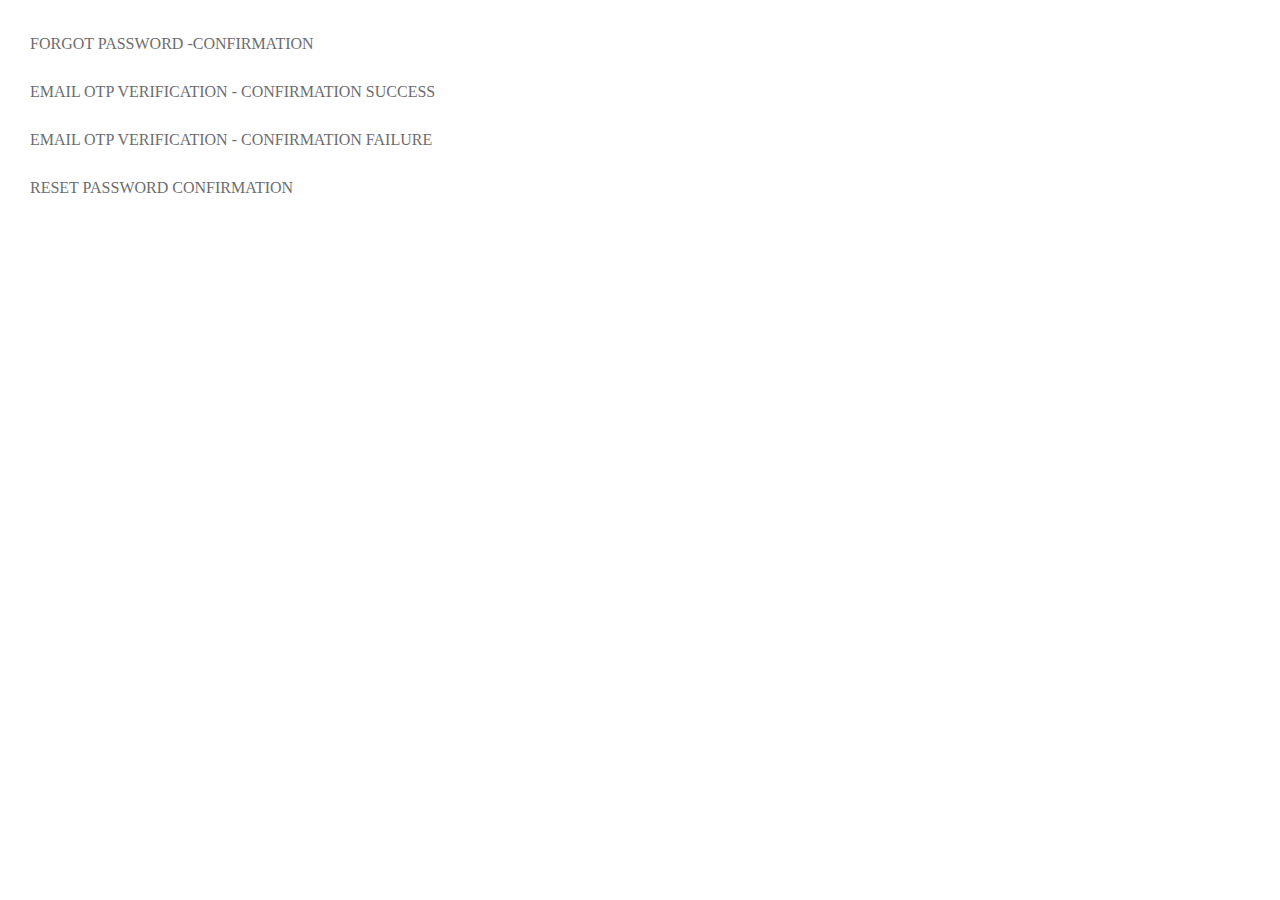
<file: index.html>
<!DOCTYPE html>
<html lang="en">
<head>
    <meta charset="UTF-8">
    <meta http-equiv="X-UA-Compatible" content="IE=edge">
    <meta name="viewport" content="width=a, initial-scale=1.0">
    <title>Document</title>
    <link href="styles.css" rel="stylesheet">
</head>
<body>
    <div id="links">
        <a href="./public/forgot_passwd_confm.html">FORGOT PASSWORD -CONFIRMATION</a>
        <a href="./public/email_otp_ver_sucss.html">EMAIL OTP VERIFICATION - CONFIRMATION SUCCESS</a>
        <a href="./public/email_otp_ver_fail.html">EMAIL OTP VERIFICATION - CONFIRMATION FAILURE</a>
        <a href="./public/reset_passwd_confm.html">RESET PASSWORD CONFIRMATION</a>
    </div>
</body>
</html>
</file>
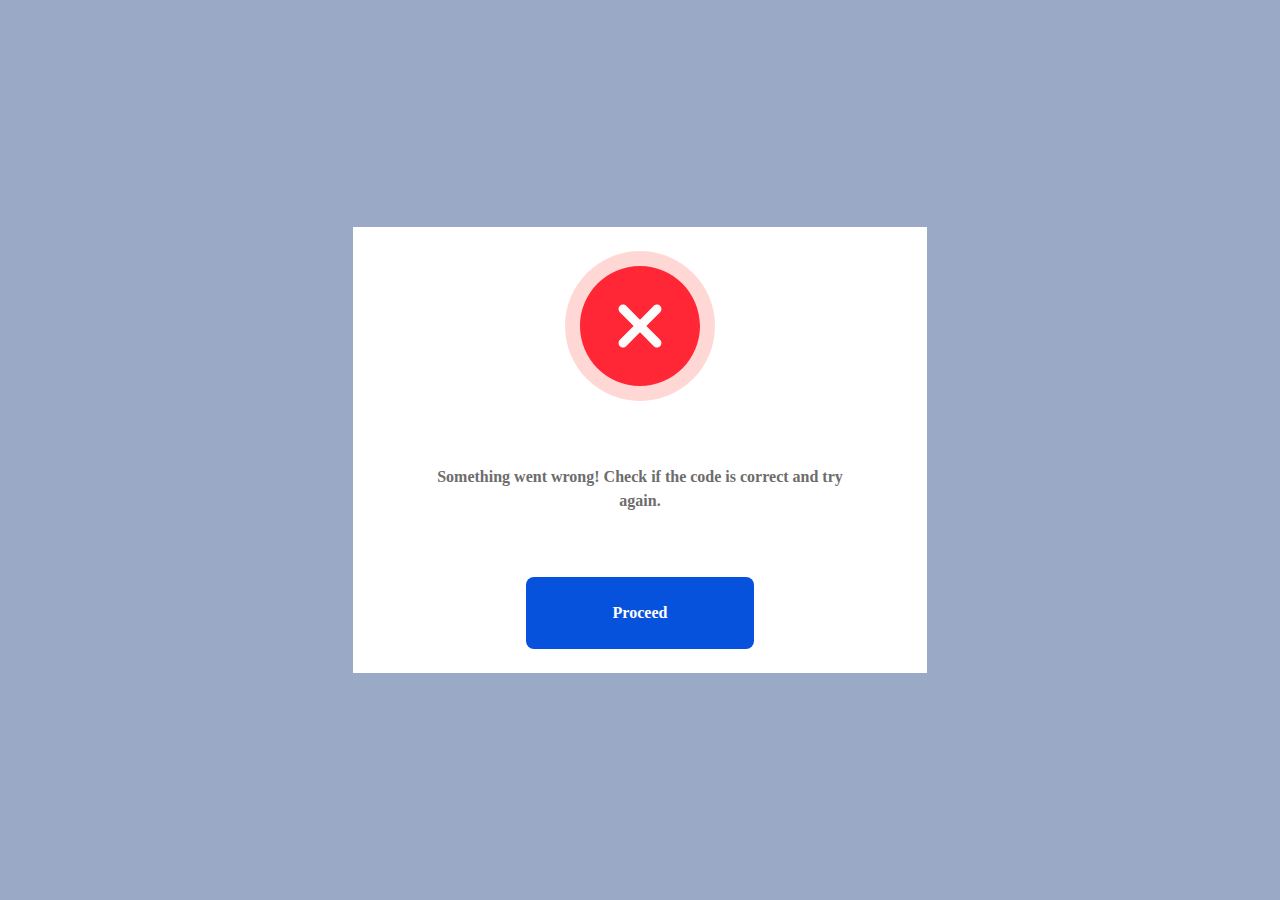
<file: public/email_otp_ver_fail.html>
<!DOCTYPE html>
<html lang="en">
  <head>
    <meta charset="UTF-8">
    <meta http-equiv="X-UA-Compatible" content="IE=edge">
    <meta name="viewport" content="width=device-width, initial-scale=1.0">
    <title>Document</title>
    <link href="../styles.css" rel="stylesheet">
  </head>
  <body>
    <div id="body">
      <div id="main">
        <img src="./failure.svg" alt="">
        <p>Something went wrong! Check if the code is correct and try again.</p>
        <div id="btn_href"><a href="">Proceed</a></div>
      </div>
    </div>
  </body>
</html>
</file>
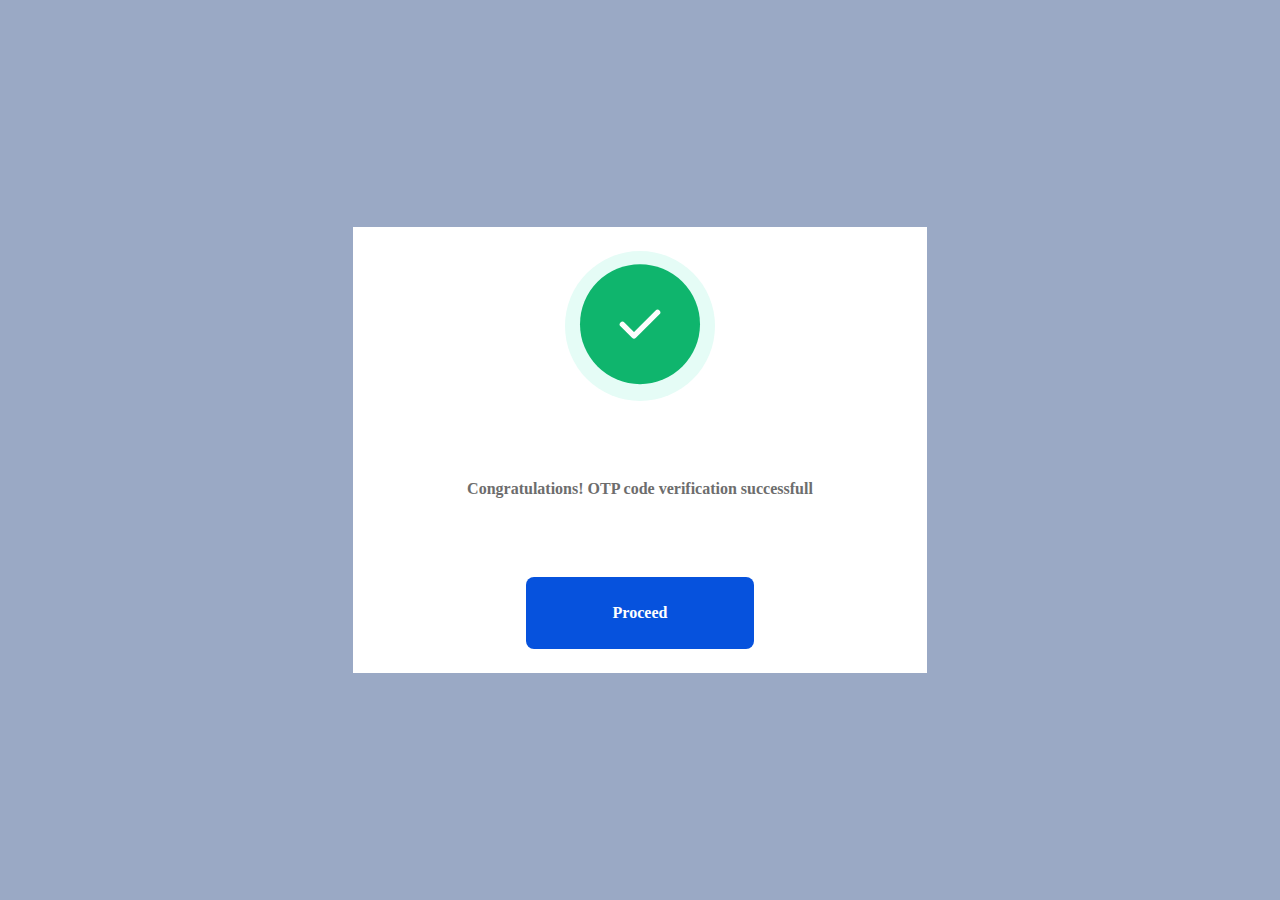
<file: public/email_otp_ver_sucss.html>
<!DOCTYPE html>
<html lang="en">
  <head>
    <meta charset="UTF-8">
    <meta http-equiv="X-UA-Compatible" content="IE=edge">
    <meta name="viewport" content="width=device-width, initial-scale=1.0">
    <title>Document</title>
    <link href="../styles.css" rel="stylesheet">
  </head>
  <body>
    <div id="body">
      <div id="main">
        <img src="./success.svg" alt="">
        <p>Congratulations! OTP code verification successfull</p>
        <div id="btn_href"><a href="">Proceed</a></div>
      </div>
    </div>
  </body>
</html>
</file>
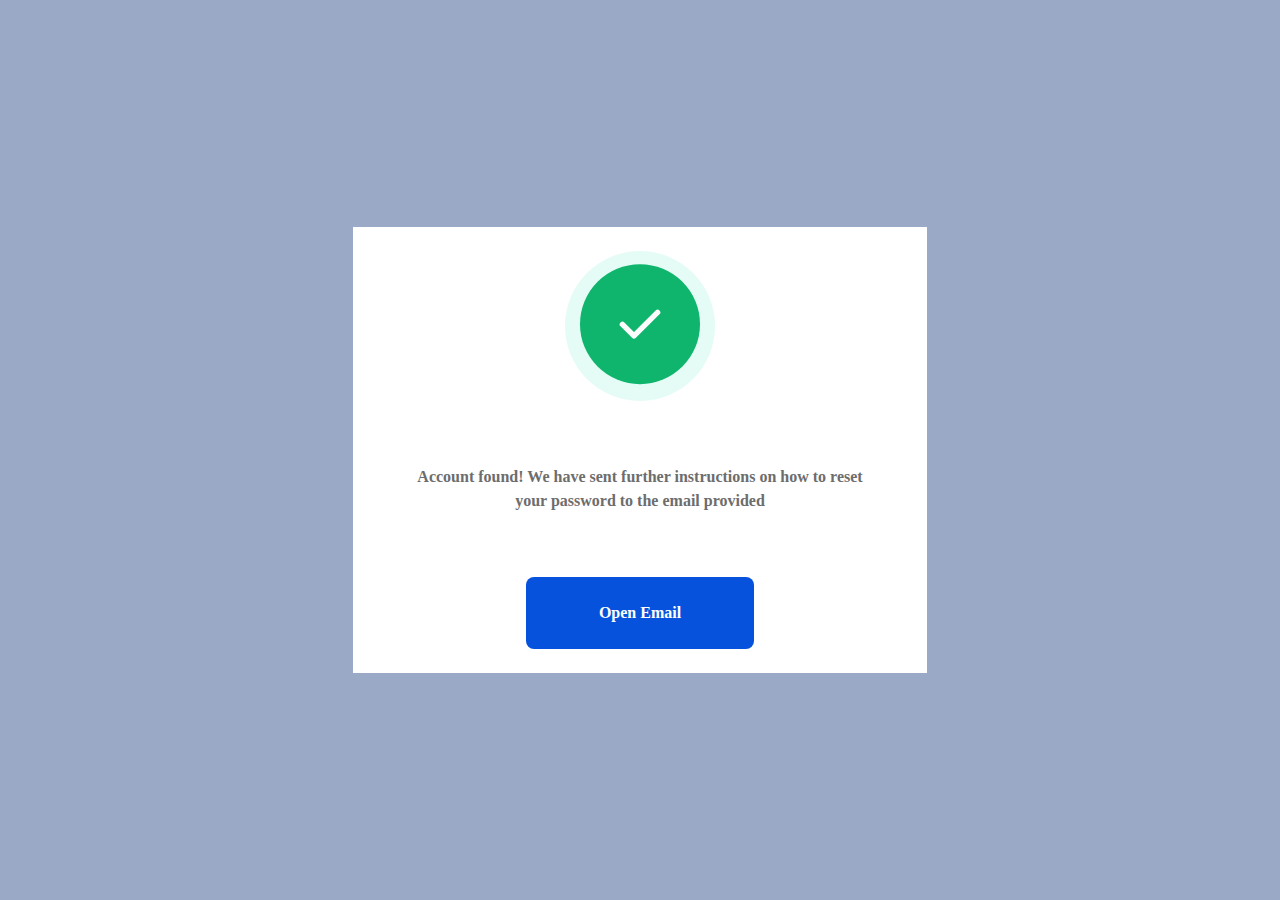
<file: public/forgot_passwd_confm.html>
<!DOCTYPE html>
<html lang="en">
  <head>
    <meta charset="UTF-8">
    <meta http-equiv="X-UA-Compatible" content="IE=edge">
    <meta name="viewport" content="width=device-width, initial-scale=1.0">
    <title>Document</title>
    <link href="../styles.css" rel="stylesheet">
  </head>
  <body>
    <div id="body">
      <div id="main">
        <img src="./success.svg" alt="">
        <p>Account found! We have sent further instructions on how to reset your password to the email provided</p>
        <div id="btn_href"><a href="">Open Email</a></div>
      </div>
    </div>
  </body>
</html>
</file>
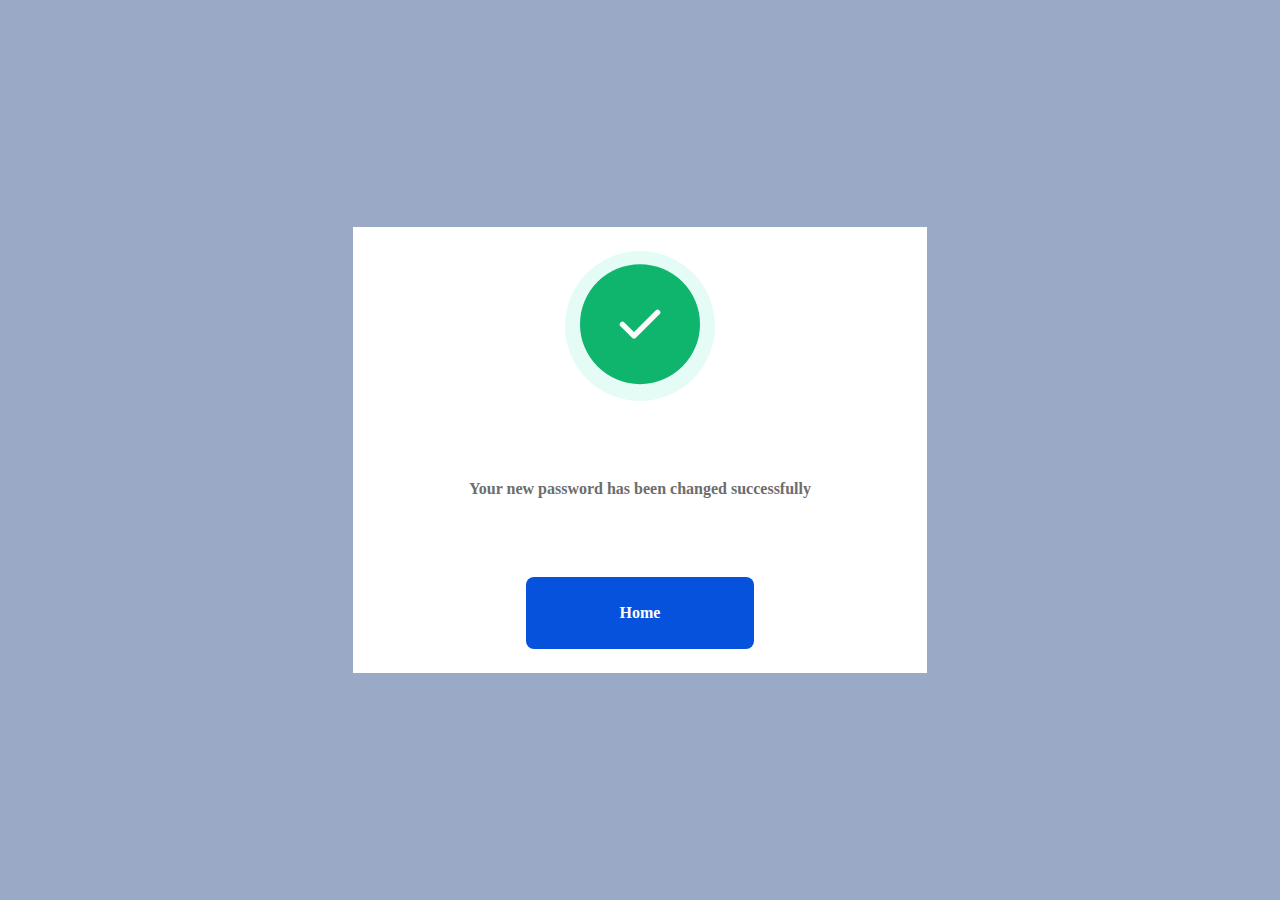
<file: public/reset_passwd_confm.html>
<!DOCTYPE html>
<html lang="en">
  <head>
    <meta charset="UTF-8">
    <meta http-equiv="X-UA-Compatible" content="IE=edge">
    <meta name="viewport" content="width=device-width, initial-scale=1.0">
    <title>Document</title>
    <link href="../styles.css" rel="stylesheet">
  </head>
  <body>
    <div id="body">
      <div id="main">
        <img src="./success.svg" alt="">
        <p>Your new password has been changed successfully</p>
        <div id="btn_href"><a href="">Home</a></div>
      </div>
    </div>
  </body>
</html>
</file>
<file: styles.css>
html, body {
    box-sizing: border-box;
    margin: 0;
    height: 100%;
    width: 100%;
}

#links {
    display: flex;
    flex-direction: column;
    align-items: flex-start;
    padding-left: 30px;
    padding-top: 35px;
}

#links > a{
    text-decoration: none;
    color: #6D6D6D;
    margin-bottom: 30px;
}

#body {
    display: flex;
    justify-content: center;
    align-items: center;
    background: hsl(219, 95%, 22%, 0.4);
    height: 100%;
    width: 100%;
    text-align: center;
}

#main {
    display: flex;
    flex-direction: column;
    justify-content: space-between;
    align-items: center;
    padding: 24px 64px;
    gap: 10px;
    background: #FFFFFF;
    height: 398px;
    width: 446px;
}

#success_icon {
    width: 150px;
    height: 150px;
}

p {
    font-family: 'Manrope';
    font-style: normal;
    font-weight: 600;
    font-size: 16px;
    line-height: 24px;
    text-align: center;
    color: #6D6D6D;
}

#btn_href {
    display: table;
    padding: 12px 32px;
    gap: 8px;
    width: 164px;
    height: 48px;
    background: #0652DD;
    border-radius: 8px;
}

#btn_href > a {
    display: table-cell;
    vertical-align: middle;
    font-family: 'Manrope';
    font-style: normal;
    font-weight: 700;
    font-size: 16px;
    line-height: 24px;
    color: #FEFEFE;
    text-decoration: none;
}

@media only screen and (max-width: 834px) {
    #main {
        width: 326px;
    }
}

@media only screen and (max-width: 480px) {
    #main {
        width: 247px;
        height: 364px;
        padding: 24px;
        gap: 8px;
    }

    #success_icon {
        width: 100px;
        height: 100px;
    }

    #btn_href {
        width: 115px;
        height: 34px;
    }
}
</file>
